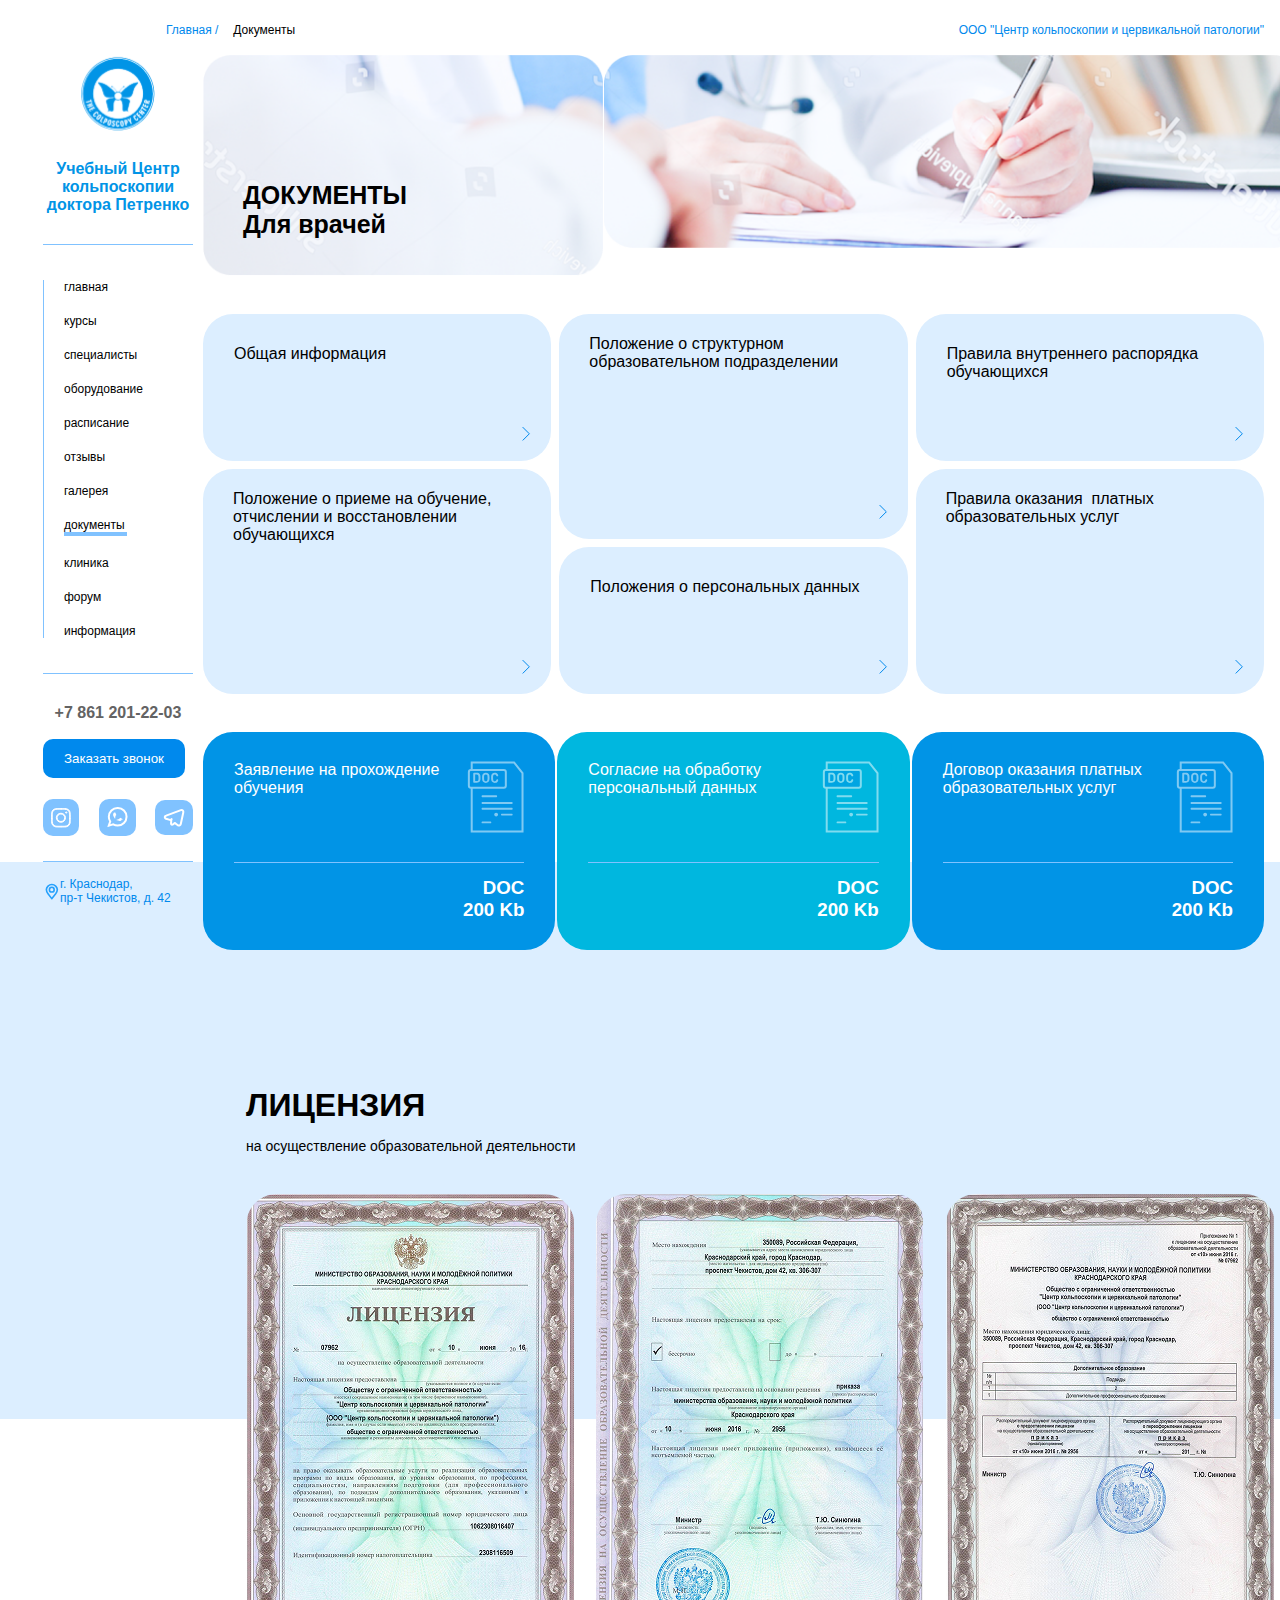
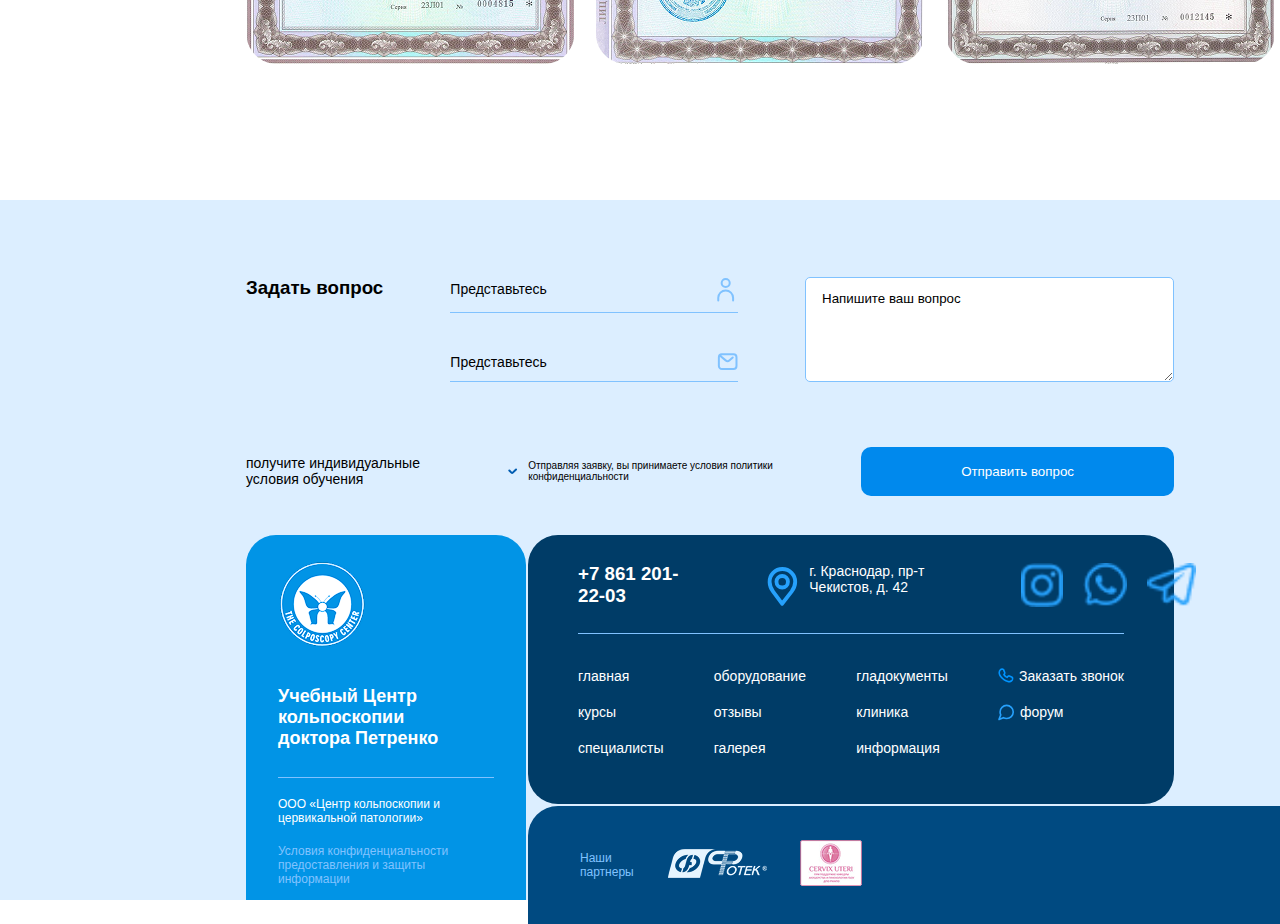
<file: SERTIFICATES/index.html>
<!DOCTYPE html>
<html lang="en">
  <head>
    <meta charset="UTF-8" />
    <meta name="viewport" content="width=device-width, initial-scale=1.0" />
    <title>Document</title>
    <link rel="stylesheet" href="style.css" />
  </head>
  <body>
    <!-- HEADER -->
    <header>
      <div class="container">
        <div class="header__wrapper">
          <div class="header__link-wrapper">
            <a class="header__link1" href="#">Главная / </a>
            <a class="header__link2" href="#">Документы</a>
          </div>
          <a class="header__link3" href="#"
            >ООО "Центр кольпоскопии и цервикальной патологии"</a
          >
        </div>
      </div>
    </header>
    <!-- ASIDE -->
    <aside>
      <div class="aside__logo">
        <a href="#">
          <img src="./media/image 1.svg" alt="logo" />
        </a>
        <h3 class="aside__title">
          Учебный Центр кольпоскопии доктора Петренко
        </h3>
      </div>
      <ul class="aside__pages">
        <li><a href="">главная </a></li>
        <li><a href="">курсы </a></li>
        <li><a href="">специалисты </a></li>
        <li><a href="">оборудование </a></li>
        <li><a href="">расписание</a></li>
        <li><a href="">отзывы </a></li>
        <li><a href="#">галерея </a></li>
        <li><a href="#">документы </a></li>
        <li><a href="#">клиника </a></li>
        <li><a href="#">форум </a></li>
        <li><a href="#">информация</a></li>
      </ul>
      <p class="aside__number">+7 861 201-22-03</p>
      <button class="aside__button">Заказать звонок</button>
      <div class="aside__icon-wrapper">
        <a href="#"
          ><img class="aside__icon" src="./media/Group 77.svg" alt="icon"
        /></a>
        <a href="#"
          ><img class="aside__icon" src="./media/Vector.svg" alt="icon"
        /></a>
        <a href="#"
          ><img class="aside__icon" src="./media/Vector (1).svg" alt="icon"
        /></a>
      </div>
      <div class="aside__lacation">
        <img src="./media/Group 240.svg" alt="icon" />
        <p>
          г. Краснодар, <br />
          пр-т Чекистов, д. 42
        </p>
      </div>
    </aside>
    <!-- HOME -->
    <section class="home">
      <div class="container">
        <div class="home__img-wrapper">
          <img class="home__img1" src="./media/image 65.png" alt="img" />
          <img class="home__img2" src="./media/image 64.png" alt="img" />
          <h1 class="home__img-text">
            ДОКУМЕНТЫ <br />
            Для врачей
          </h1>
        </div>

        <div class="home__information-wrapper">
          <div class="home__information1">
            Общая информация
            <img
              class="home__information-icon"
              src="./media/Rectangle 390.svg"
              alt="icon"
            />
          </div>
          <div class="home__information2">
            Положение о структурном образовательном подразделении
            <img
              class="home__information-icon"
              src="./media/Rectangle 390.svg"
              alt="icon"
            />
          </div>
          <div class="home__information3">
            Правила внутреннего распорядка обучающихся
            <img
              class="home__information-icon"
              src="./media/Rectangle 390.svg"
              alt="icon"
            />
          </div>
          <div class="home__information4">
            Положение о приеме на обучение, отчислении и восстановлении
            обучающихся
            <img
              class="home__information-icon"
              src="./media/Rectangle 390.svg"
              alt="icon"
            />
          </div>
          <div class="home__information5">
            Положения о персональных данных
            <img
              class="home__information-icon"
              src="./media/Rectangle 390.svg"
              alt="icon"
            />
          </div>
          <div class="home__information6">
            Правила оказания  платных образовательных услуг
            <img
              class="home__information-icon"
              src="./media/Rectangle 390.svg"
              alt="icon"
            />
          </div>
        </div>

        <div class="home__card-wrapper">
          <div class="home__card1">
            <div class="home__card-inner">
              <p>Заявление на прохождение обучения</p>
              <img src="./media/Group 296.svg" alt="icon" />
            </div>
            <div>
              <h3 class="home__card-num">DOC <br />200 Kb</h3>
            </div>
          </div>
          <div class="home__card2">
            <div class="home__card-inner">
              <p>Согласие на обработку персональный данных</p>
              <img src="./media/Group 296.svg" alt="icon" />
            </div>
            <div>
              <h3 class="home__card-num">DOC <br />200 Kb</h3>
            </div>
          </div>
          <div class="home__card3">
            <div class="home__card-inner">
              <p>Договор оказания платных образовательных услуг</p>
              <img src="./media/Group 296.svg" alt="icon" />
            </div>
            <div>
              <h3 class="home__card-num">DOC <br />200 Kb</h3>
            </div>
          </div>
        </div>
      </div>
    </section>
    <!-- LICENSE -->
    <section class="license">
      <div class="container">
        <div class="license__texts">
          <h1>ЛИЦЕНЗИЯ</h1>
          <p>на осуществление образовательной деятельности</p>
        </div>
        <div class="license__wrapper">
          <img src="./media/image 66.png" alt="img" />
          <img src="./media/image 67.png" alt="img" />
          <img src="./media/image 68.png" alt="img" />
        </div>
      </div>
    </section>
    <!-- FOOTER -->
    <footer>
      <div class="container">
        <div class="footer__wrapper">
          <h3>Задать вопрос</h3>
          <div class="footer__inner">
            <div class="footer__text">
              <p>Представьтесь</p>
              <img src="./media/Group 213.svg" alt="icon" />
            </div>
            <div class="footer__text">
              <p>Представьтесь</p>
              <img src="./media/Rectangle 331.svg" alt="icon" />
            </div>
          </div>
          <textarea name="text" cols="40" id="">Напишите ваш вопрос</textarea>
        </div>
        <div class="footer__wrapp">
          <p>получите индивидуальные <br />условия обучения</p>
          <div class="footer__wrapp-text">
            <img src="./media/Rectangle 97.svg" alt="icon" />
            <p>
              Отправляя заявку, вы принимаете условия политики<br />
              конфиденциальности
            </p>
          </div>
          <button>Отправить вопрос</button>
        </div>
        <div class="footer__card-wrapper">
          <div class="footer__card1">
            <img src="./media/image 1.png" alt="img" />
            <h3>
              Учебный Центр кольпоскопии <br />
              доктора Петренко
            </h3>
            <p>ООО «Центр кольпоскопии и цервикальной патологии»</p>
            <p>Условия конфиденциальности предоставления и защиты информации</p>
          </div>
          <div>
            <div class="footer__card2">
              <div class="footer__card2-wrapper">
                <h3>+7 861 201-22-03</h3>
                <div class="footer__card2-location">
                  <img src="./media/Group 240.svg" alt="icon" />
                  <p>г. Краснодар, пр-т Чекистов, д. 42</p>
                </div>
                <div class="footer__card2-icon">
                  <img src="./media/Group 143.png" alt="icon" />
                  <img src="./media/Group 171.png" alt="icon" />
                  <img src="./media/Group 172.png" alt="icon" />
                </div>
              </div>
              <div class="footer__card2-inner">
                <div>
                  <a href="#">главная </a>
                  <a href="#">курсы </a>
                  <a href="#">специалисты </a>
                </div>
                <div>
                  <a href="#">оборудование </a>
                  <a href="#">отзывы </a>
                  <a href="#">галерея </a>
                </div>
                <div>
                  <a href="#">гладокументы </a>
                  <a href="#">клиника </a>
                  <a href="#">информация</a>
                </div>
                <div>
                  <div class="footer__card2-wrapp">
                    <img src="./media/Group 174.svg" alt="" />
                    <p>Заказать звонок</p>
                  </div>
                  <div class="footer__card2-wrapp">
                    <img src="./media/Ellipse 73.svg" alt="" />
                    <p>форум</p>
                  </div>
                </div>
              </div>
            </div>
            <div class="footer__card3">
              <p>
                Наши <br />
                партнеры
              </p>
              <div>
                <img src="./media/image 13.png" alt="img" />
              </div>
              <div>
                <img src="./media/image 62.png" alt="img" />
              </div>
            </div>
          </div>
        </div>
      </div>
    </footer>
  </body>
</html>
</file>
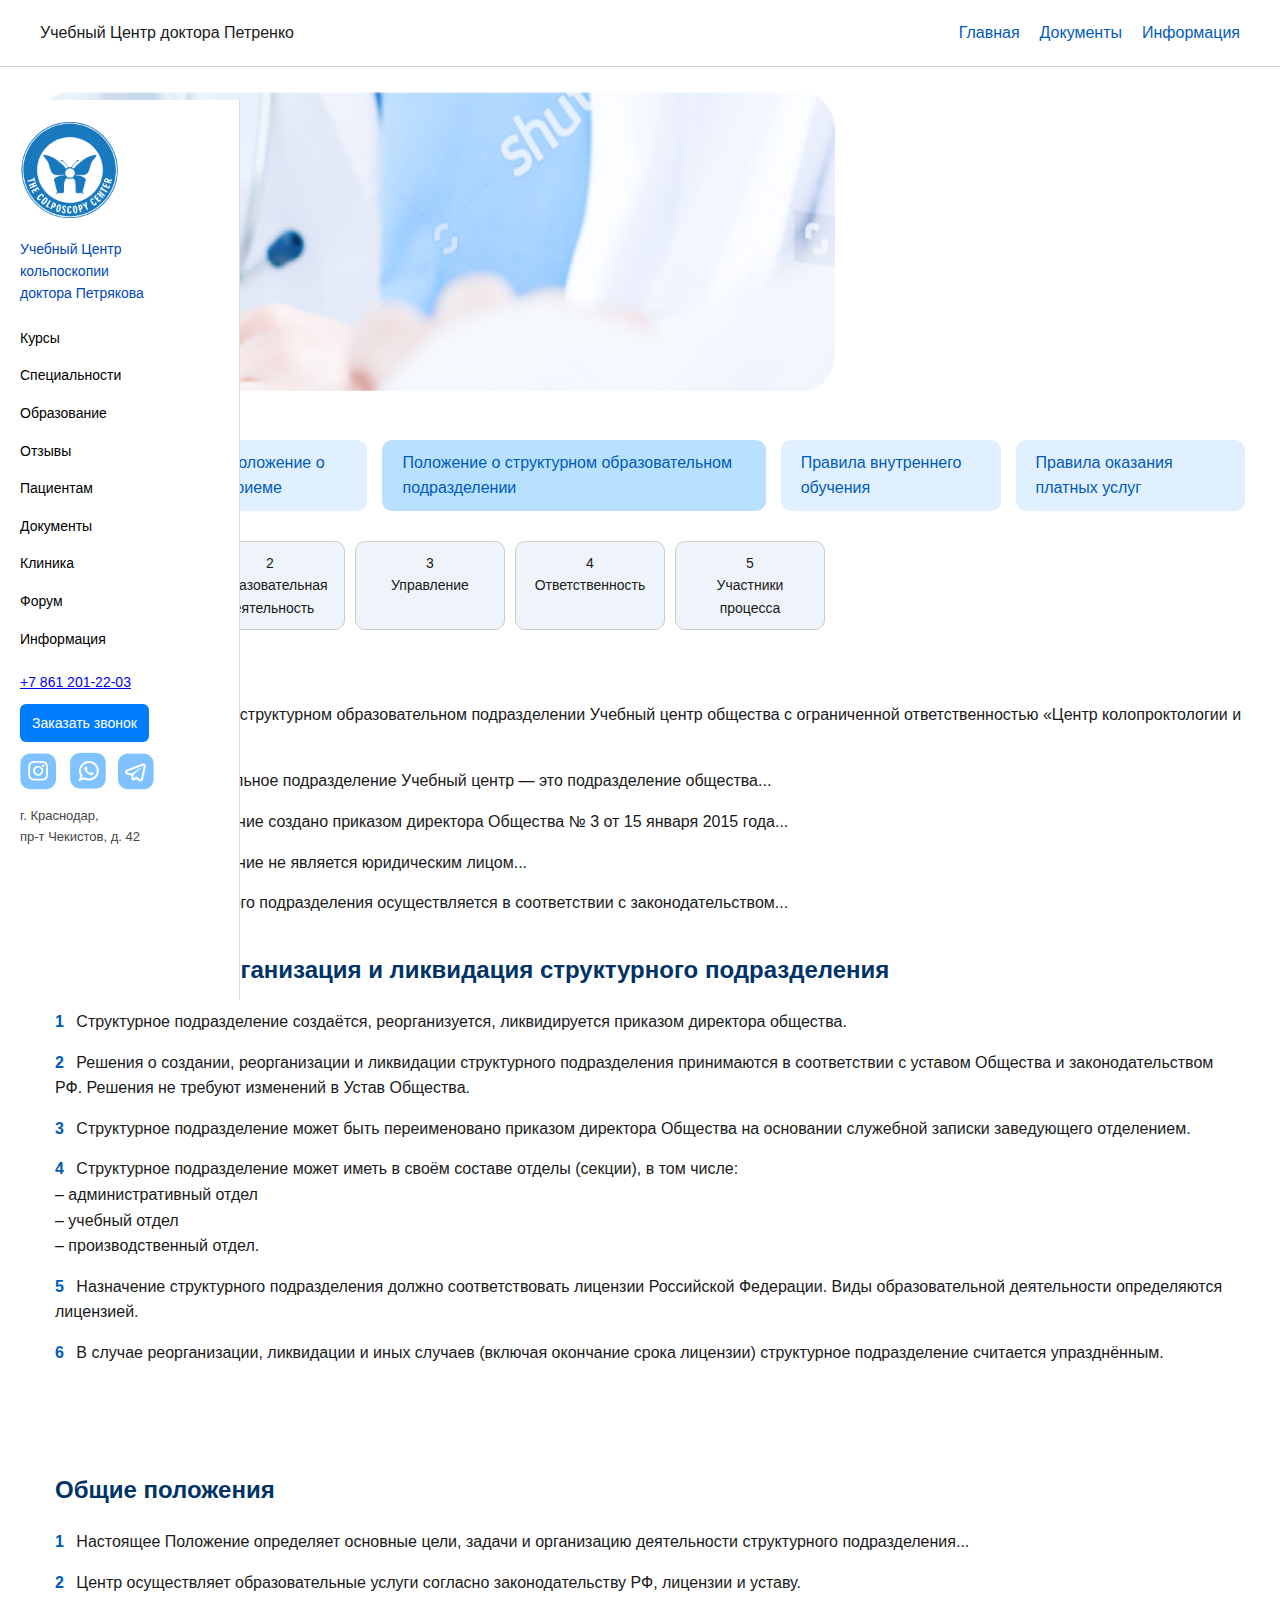
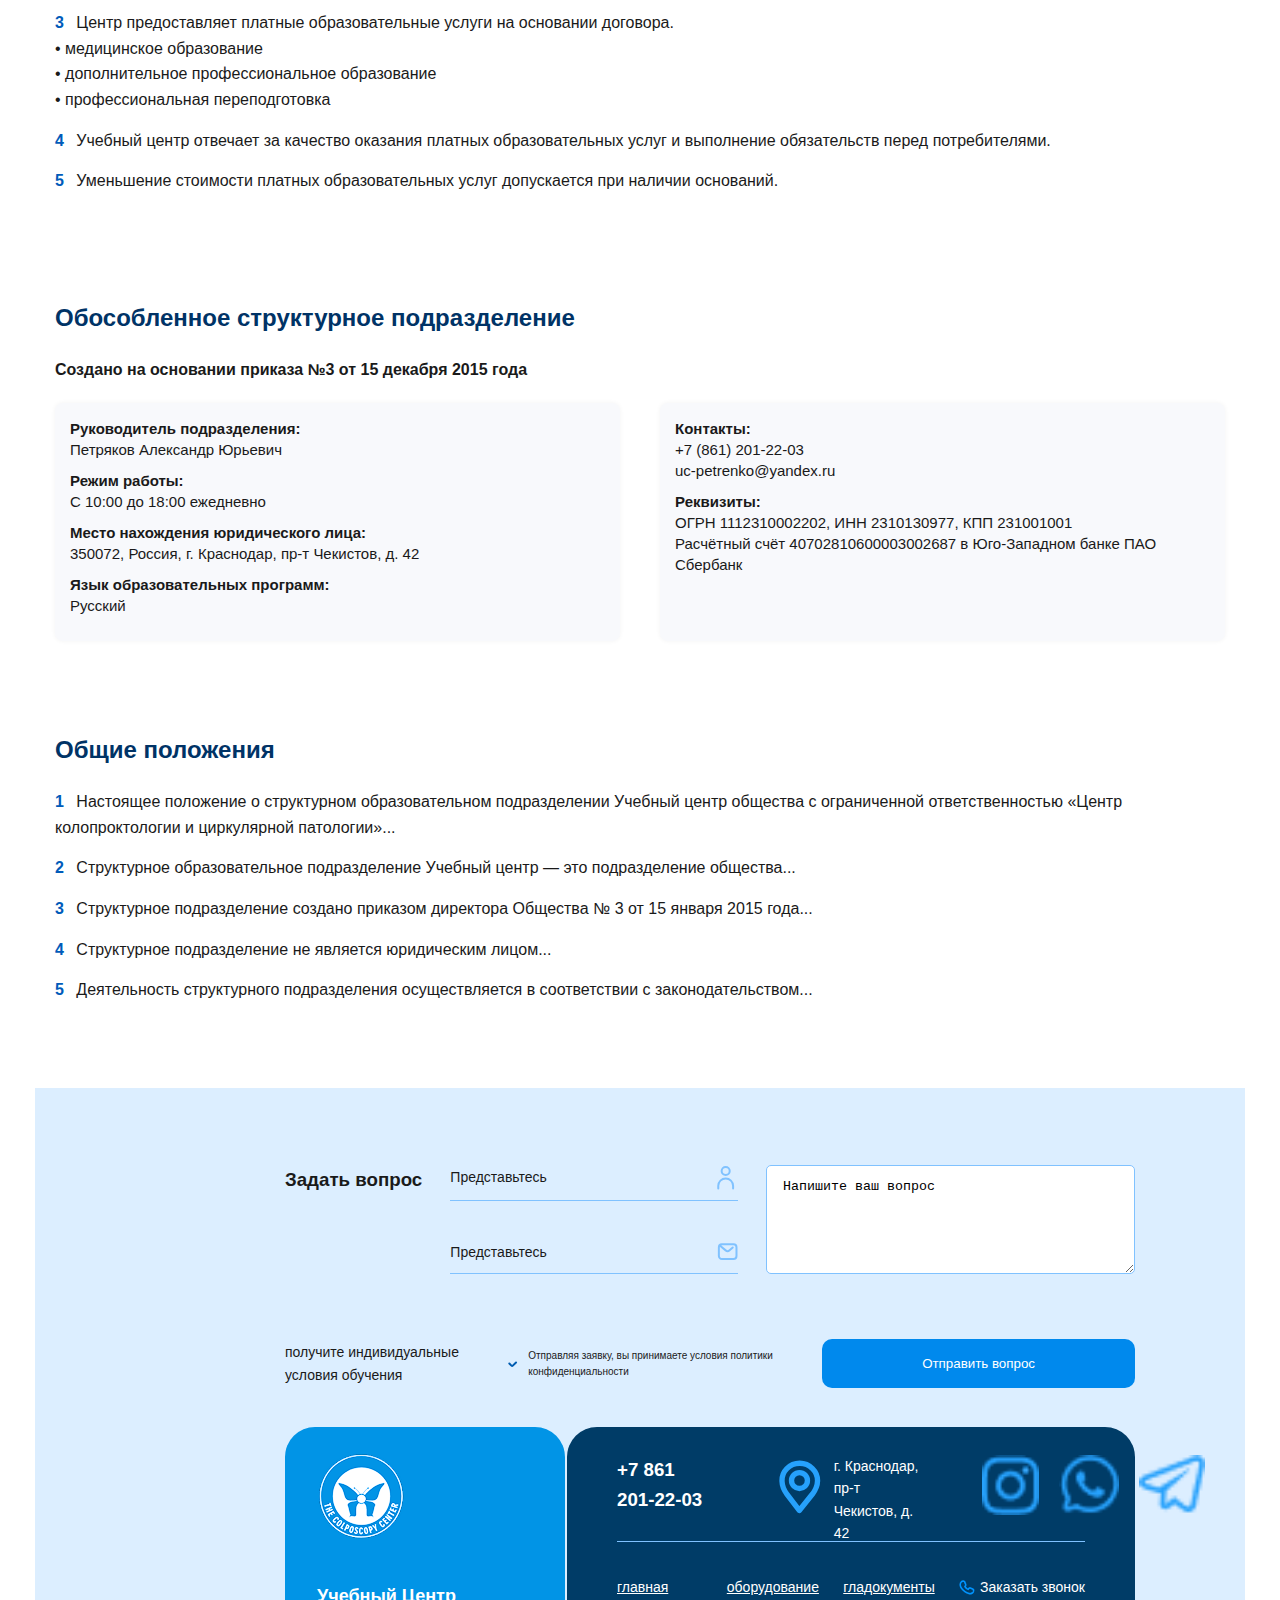
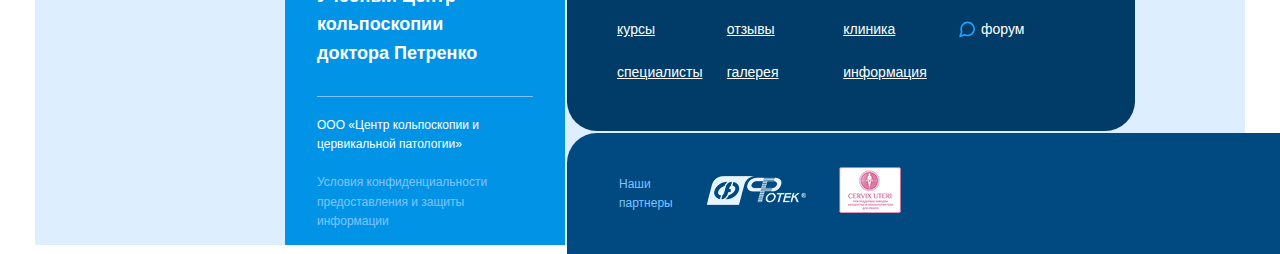
<file: Jaxongir/single_doc.html>
<!DOCTYPE html>
<html lang="en">
<head>
    <meta charset="UTF-8">
    <meta name="viewport" content="width=device-width, initial-scale=1.0">
    <title>Document</title>
    <link rel="stylesheet" href="main1.css">
</head>
<body>
    <header>
    <div>Учебный Центр доктора Петренко</div>
    <nav>
      <ul>
        <li><a href="#">Главная</a></li>
        <li><a href="#">Документы</a></li>
        <li><a href="#">Информация</a></li>
      </ul>
    </nav>
  </header>
<div class="container">
<aside class="sidebar">
      <div class="sidebar__top">
        <img src="assets/aside-logo.png" alt="Логотип" class="sidebar__logo" />
        <div class="sidebar__title">
          <p>Учебный Центр</p>
          <p>кольпоскопии<br />доктора Петрякова</p>
        </div>
      </div>

      <nav class="sidebar__nav">
        <ul class="sidebar__menu">
          <li class="sidebar__item"><a href="#">Курсы</a></li>
          <li class="sidebar__item sidebar__item--dropdown">
            <a href="#">Специальности</a>
          </li>
          <li class="sidebar__item"><a href="#">Образование</a></li>
          <li class="sidebar__item"><a href="#">Отзывы</a></li>
          <li class="sidebar__item"><a href="#">Пациентам</a></li>
          <li class="sidebar__item"><a href="#">Документы</a></li>
          <li class="sidebar__item"><a href="#">Клиника</a></li>
          <li class="sidebar__item"><a href="#">Форум</a></li>
          <li class="sidebar__item"><a href="#">Информация</a></li>
        </ul>
      </nav>

      <div class="sidebar__contact">
        <a href="tel:+78612012203" class="sidebar__phone">+7 861 201-22-03</a>
        <a href="#" class="sidebar__btn">Заказать звонок</a>
        <div class="sidebar__socials">
          <a href="#"><img src="assets/instagram-whatsapp.png" alt="Instagram" /></a>
          <a href="#"><img src="assets/telegram.png" alt="Telegram" /></a>
        </div>
        <address class="sidebar__address">
          г. Краснодар,<br />пр-т Чекистов, д. 42
        </address>
      </div>
    </aside>

  <main class="main">
    <div class="hero">
      <div class="hero-text">
        <br>
        <img src="assets/image 64 (1).png" alt="" style="width: 800px; height: 300px;">
      </div>
    </div>

    <div class="tabs">
      <div>Общая информация</div>
      <div>Положение о приеме</div>
      <div class="active">Положение о структурном образовательном подразделении</div>
      <div>Правила внутреннего обучения</div>
      <div>Правила оказания платных услуг</div>
    </div>

    <div class="table-of-contents">
      <div>1<br>Создание и регистрация</div>
      <div>2<br>Образовательная деятельность</div>
      <div>3<br>Управление</div>
      <div>4<br>Ответственность</div>
      <div>5<br>Участники процесса</div>
    </div>

    <div class="section-title">Общие положения</div>

    <div class="content-block"><span>1</span>Настоящее положение о структурном образовательном подразделении Учебный центр общества с ограниченной ответственностью «Центр колопроктологии и циркулярной патологии»...</div>
    <div class="content-block"><span>2</span>Структурное образовательное подразделение Учебный центр — это подразделение общества...</div>
    <div class="content-block"><span>3</span>Структурное подразделение создано приказом директора Общества № 3 от 15 января 2015 года...</div>
    <div class="content-block"><span>4</span>Структурное подразделение не является юридическим лицом...</div>
    <div class="content-block"><span>5</span>Деятельность структурного подразделения осуществляется в соответствии с законодательством...</div>
  </main>
  <section class="section">
  <h2>Создание, реорганизация и ликвидация структурного подразделения</h2>
  <div class="content-block"><span>1</span> Структурное подразделение создаётся, реорганизуется, ликвидируется приказом директора общества.</div>
  <div class="content-block"><span>2</span> Решения о создании, реорганизации и ликвидации структурного подразделения принимаются в соответствии с уставом Общества и законодательством РФ. Решения не требуют изменений в Устав Общества.</div>
  <div class="content-block"><span>3</span> Структурное подразделение может быть переименовано приказом директора Общества на основании служебной записки заведующего отделением.</div>
  <div class="content-block"><span>4</span> Структурное подразделение может иметь в своём составе отделы (секции), в том числе: <br> – административный отдел <br> – учебный отдел <br> – производственный отдел.</div>
  <div class="content-block"><span>5</span> Назначение структурного подразделения должно соответствовать лицензии Российской Федерации. Виды образовательной деятельности определяются лицензией.</div>
  <div class="content-block"><span>6</span> В случае реорганизации, ликвидации и иных случаев (включая окончание срока лицензии) структурное подразделение считается упразднённым.</div>
</section>

<section class="section">
  <h2>Общие положения</h2>
  <div class="content-block"><span>1</span> Настоящее Положение определяет основные цели, задачи и организацию деятельности структурного подразделения...</div>
  <div class="content-block"><span>2</span> Центр осуществляет образовательные услуги согласно законодательству РФ, лицензии и уставу.</div>
  <div class="content-block"><span>3</span> Центр предоставляет платные образовательные услуги на основании договора. <br> • медицинское образование <br> • дополнительное профессиональное образование <br> • профессиональная переподготовка</div>
  <div class="content-block"><span>4</span> Учебный центр отвечает за качество оказания платных образовательных услуг и выполнение обязательств перед потребителями.</div>
  <div class="content-block"><span>5</span> Уменьшение стоимости платных образовательных услуг допускается при наличии оснований.</div>
</section>

<section class="section">
  <h2>Обособленное структурное подразделение</h2>
  <p><strong>Создано на основании приказа №3 от 15 декабря 2015 года</strong></p>
  <div class="content-columns">
    <div>
      <p><strong>Руководитель подразделения:</strong><br> Петряков Александр Юрьевич</p>
      <p><strong>Режим работы:</strong><br> С 10:00 до 18:00 ежедневно</p>
      <p><strong>Место нахождения юридического лица:</strong><br> 350072, Россия, г. Краснодар, пр-т Чекистов, д. 42</p>
      <p><strong>Язык образовательных программ:</strong><br> Русский</p>
    </div>
    <div>
      <p><strong>Контакты:</strong><br> +7 (861) 201-22-03<br> uc-petrenko@yandex.ru</p>
      <p><strong>Реквизиты:</strong><br> ОГРН 1112310002202, ИНН 2310130977, КПП 231001001<br> Расчётный счёт 40702810600003002687 в Юго-Западном банке ПАО Сбербанк</p>
    </div>
  </div>
</section>

<section class="section">
  <h2>Общие положения</h2>
  <div class="content-block"><span>1</span> Настоящее положение о структурном образовательном подразделении Учебный центр общества с ограниченной ответственностью «Центр колопроктологии и циркулярной патологии»...</div>
  <div class="content-block"><span>2</span> Структурное образовательное подразделение Учебный центр — это подразделение общества...</div>
  <div class="content-block"><span>3</span> Структурное подразделение создано приказом директора Общества № 3 от 15 января 2015 года...</div>
  <div class="content-block"><span>4</span> Структурное подразделение не является юридическим лицом...</div>
  <div class="content-block"><span>5</span> Деятельность структурного подразделения осуществляется в соответствии с законодательством...</div>
</section>
<footer>
      <div class="container">
        <div class="footer__wrapper">
          <h3>Задать вопрос</h3>
          <div class="footer__inner">
            <div class="footer__text">
              <p>Представьтесь</p>
              <img src="assets/Group 213.svg" alt="icon" />
            </div>
            <div class="footer__text">
              <p>Представьтесь</p>
              <img src="assets/Rectangle 331.svg" alt="icon" />
            </div>
          </div>
          <textarea name="text" cols="40" id="">Напишите ваш вопрос</textarea>
        </div>
        <div class="footer__wrapp">
          <p>получите индивидуальные <br />условия обучения</p>
          <div class="footer__wrapp-text">
            <img src="assets/Rectangle 97.svg" alt="icon" />
            <p>
              Отправляя заявку, вы принимаете условия политики<br />
              конфиденциальности
            </p>
          </div>
          <button>Отправить вопрос</button>
        </div>
        <div class="footer__card-wrapper">
          <div class="footer__card1">
            <img src="assets/image 1.png" alt="img" />
            <h3>
              Учебный Центр кольпоскопии <br />
              доктора Петренко
            </h3>
            <p>ООО «Центр кольпоскопии и цервикальной патологии»</p>
            <p>Условия конфиденциальности предоставления и защиты информации</p>
          </div>
          <div>
            <div class="footer__card2">
              <div class="footer__card2-wrapper">
                <h3>+7 861 201-22-03</h3>
                <div class="footer__card2-location">
                  <img src="assets/Group 240.svg" alt="icon" />
                  <p>г. Краснодар, пр-т Чекистов, д. 42</p>
                </div>
                <div class="footer__card2-icon">
                  <img src="assets/Group 143.png" alt="icon" />
                  <img src="assets/Group 171.png" alt="icon" />
                  <img src="assets/Group 172.png" alt="icon" />
                </div>
              </div>
              <div class="footer__card2-inner">
                <div>
                  <a href="#">главная </a>
                  <a href="#">курсы </a>
                  <a href="#">специалисты </a>
                </div>
                <div>
                  <a href="#">оборудование </a>
                  <a href="#">отзывы </a>
                  <a href="#">галерея </a>
                </div>
                <div>
                  <a href="#">гладокументы </a>
                  <a href="#">клиника </a>
                  <a href="#">информация</a>
                </div>
                <div>
                  <div class="footer__card2-wrapp">
                    <img src="assets/Group 174.svg" alt="" />
                    <p>Заказать звонок</p>
                  </div>
                  <div class="footer__card2-wrapp">
                    <img src="assets/Ellipse 73.svg" alt="" />
                    <p>форум</p>
                  </div>
                </div>
              </div>
            </div>
            <div class="footer__card3">
              <p>
                Наши <br />
                партнеры
              </p>
              <div>
                <img src="assets/image 13.png" alt="img" />
              </div>
              <div>
                <img src="assets/image 62.png" alt="img" />
              </div>
            </div>
          </div>
        </div>
      </div>
    </footer>
</div>
</body>
</html>
</file>
<file: SERTIFICATES/style.css>
* {
  box-sizing: border-box;
  margin: 0;
  padding: 0;
  font-family: sans-serif;
}

.container {
  max-width: 1300px;
  margin: 0 auto;
  padding: 0 16px;
}

/* HEADER */
header {
  padding: 23px 0 18px;
}

.header__wrapper {
  display: flex;
  justify-content: space-between;
  margin-left: 150px;
}

.header__link-wrapper {
  display: flex;
  gap: 15px;
  font-size: 12px;
}

.header__link1 {
  color: #0089ed;
}

.header__link2 {
  color: black;
}

.header__link3 {
  font-size: 12px;
  color: #0089ed;
}

a {
  text-decoration: none;
}

li {
  list-style: none;
}

/* ASIDE */
aside {
  max-width: 170px;
  padding: 0 10px;
  float: left;
  margin-left: 33px;
}

.aside__logo {
  text-align: center;
}

.aside__title {
  font-size: 16px;
  font-weight: 700;
  color: #0194e6;
  padding: 24px 0 30px;
  border-bottom: 1px solid #80c2ff;
}

.aside__pages {
  margin: 35px 0;
  border-left: 1px solid #80c2ff;
  padding-left: 20px;
}

.aside__pages a {
  color: #000000;
}

.aside__pages li {
  margin-bottom: 20px;
  font-size: 12px;
}

.aside__pages li:nth-child(8) {
  border-bottom: 4px solid #80c2ff;
  width: 63px;
}

.aside__number {
  font-weight: 700;
  color: #636363;
  padding-top: 30px;
  border-top: 1px solid #80c2ff;
  text-align: center;
}

.aside__button {
  background-color: #0089ed;
  border: 0;
  color: white;
  border-radius: 10px;
  padding: 12px 21px;
  cursor: pointer;
  margin: 17px 0 21px;
  text-align: center;
}

.aside__icon-wrapper {
  display: flex;
  align-items: center;
  justify-content: space-between;
  padding-bottom: 21px;
}

.aside__icon {
  background-color: #80c2ff;
  padding: 8px;
  border-radius: 10px;
}

.aside__lacation {
  display: flex;
  font-size: 12px;
  color: #0089ed;
  padding-top: 15px;
  border-top: 1px solid #80c2ff;
}

/* HOME */
.home__img-wrapper {
  display: flex;
  display: grid;
  grid-template-columns: 1fr 2fr;
  position: relative;
}

.home__img1 {
  max-width: 400px;
}

.home__img2 {
  max-width: 700px;
}

.home__img-text {
  font-size: 25px;
  font-weight: 600;
  position: absolute;
  bottom: 37px;
  left: 40px;
}

.home__information-wrapper {
  display: grid;
  grid-template-columns: repeat(6, 1fr);
  grid-template-rows: repeat(5, 1fr);
  gap: 8px;
  padding: 38px 0;
}

.home__information1 {
  grid-column: span 2 / span 2;
  grid-row: span 2 / span 2;
  background-color: #dceeff;
  padding: 31px 31px 98px;
  border-radius: 30px;
  position: relative;
}

.home__information2 {
  grid-column: span 2 / span 2;
  grid-row: span 3 / span 3;
  grid-column-start: 3;
  background-color: #dceeff;
  padding: 21px 30px;
  border-radius: 30px;
  position: relative;
}

.home__information3 {
  grid-column: span 2 / span 2;
  grid-row: span 2 / span 2;
  grid-column-start: 5;
  background-color: #dceeff;
  padding: 31px;
  border-radius: 30px;
  position: relative;
}

.home__information4 {
  grid-column: span 2 / span 2;
  grid-row: span 3 / span 3;
  grid-row-start: 3;
  background-color: #dceeff;
  padding: 21px 30px;
  border-radius: 30px;
  position: relative;
}

.home__information5 {
  grid-column: span 2 / span 2;
  grid-row: span 2 / span 2;
  grid-column-start: 3;
  grid-row-start: 4;
  background-color: #dceeff;
  padding: 31px;
  border-radius: 30px;
  position: relative;
}

.home__information6 {
  grid-column: span 2 / span 2;
  grid-row: span 3 / span 3;
  grid-column-start: 5;
  grid-row-start: 3;
  background-color: #dceeff;
  padding: 21px 30px;
  border-radius: 30px;
  position: relative;
}

.home__information-icon {
  position: absolute;
  bottom: 20px;
  right: 20px;
}

.home__card-wrapper {
  display: flex;
  justify-content: space-between;
  gap: 2px;
  color: white;
  display: grid;
  grid-template-columns: 1fr 1fr 1fr;
}

.home__card1 {
  background-color: #0194e6;
  padding: 29px 31px;
  border-radius: 30px;
}
.home__card2 {
  background-color: #00b7df;
  padding: 29px 31px;
  border-radius: 30px;
}
.home__card3 {
  background-color: #0194e6;
  padding: 29px 31px;
  border-radius: 30px;
}

.home__card-inner {
  display: flex;
  padding-bottom: 29px;
  border-bottom: 1px solid #80c2ff;
}

.home__card-num {
  text-align: end;
  padding-top: 14px;
}

/* LICESE */
.license {
  background-color: #dceeff;
  padding: 225px 230px;
  width: 100%;
  position: absolute;
  top: 862px;
  right: 0;
  z-index: -1;
}

.license__texts p {
  font-size: 14px;
  margin: 14px 0 40px;
}

.license__texts h1 {
  font-weight: 600;
}
.license__wrapper {
  display: flex;
  gap: 20px;
  position: absolute;
}

/* FOOTER */
footer {
  margin-top: 850px;
  background-color: #dceeff;
  padding: 77px 90px 0 230px;
}

.footer__wrapper {
  display: flex;
  justify-content: space-between;
}

.footer__text {
  display: flex;
  align-items: center;
  font-size: 14px;
  padding-bottom: 10px;
  border-bottom: 1px solid #80c2ff;
  gap: 170px;
}

.footer__text:first-child {
  margin-bottom: 40px;
}

textarea {
  padding: 13px 16px;
  border: 1px solid #80c2ff;
  border-radius: 5px;
}

.footer__wrapp {
  display: flex;
  justify-content: space-between;
  align-items: center;
  padding: 65px 0 39px;
}

.footer__wrapp > p {
  font-size: 14px;
}

.footer__wrapp-text > p {
  font-size: 10px;
}

.footer__wrapp-text {
  display: flex;
  gap: 10px;
}

.footer__wrapp button {
  background-color: #0089ed;
  color: white;
  padding: 17px 100px;
  border-radius: 10px;
  border: 0;
  cursor: pointer;
}

.footer__card-wrapper {
  display: flex;
  gap: 2px;
}

.footer__card1 {
  max-width: 280px;
  background-color: #0194e6;
  padding: 25px 32px 6px;
  border-radius: 30px 30px 0 0;
  color: white;
}

.footer__card1 h3 {
  font-weight: 700;
  font-size: 18px;
  padding: 34px 0 28px;
  border-bottom: 1px solid #80c2ff;
}

.footer__card1 p {
  font-size: 12px;
  margin: 19px 0 8px;
}

.footer__card1 p:last-child {
  color: #81c3ff;
  font-size: 12px;
}

.footer__card2 {
  background-color: #003c67;
  max-width: 780px;
  padding: 28px 50px;
  border-radius: 30px;
  color: white;
}

.footer__card2-wrapper {
  display: flex;
  justify-content: space-between;
  gap: 60px;
  padding-bottom: 26px;
  border-bottom: 1px solid #80c2ff;
}

.footer__card2-location {
  display: flex;
  gap: 7px;
  font-size: 14px;
}

.footer__card2-icon {
  display: flex;
  gap: 20px;
}

.footer__card2-inner {
  display: flex;
  padding-top: 34px;
  justify-content: space-between;
}

.footer__card2-inner a {
  color: white;
  display: block;
  padding-bottom: 20px;
  font-size: 14px;
}

.footer__card2-wrapp {
  display: flex;
  align-items: center;
  gap: 5px;
  padding-bottom: 20px;
  font-size: 14px;
}

.footer__card3 {
  background-color: #004a81;
  padding: 34px 52px;
  border-radius: 30px 0 0 0;
  color: #80c2ff;
  font-size: 12px;
  display: flex;
  gap: 33px;
  align-items: center;
  margin-top: 2px;
  width: 820px;
  position: absolute;
}
</file>
<file: Jaxongir/main1.css>
* {
      margin: 0;
      padding: 0;
      box-sizing: border-box;
    }
    .container {
  max-width: 1250px;
  margin: 0 auto;
  padding: 0 20px;
}

    body {
      font-family: Arial, sans-serif;
      background-color: #fff;
      color: #1a1a1a;
      line-height: 1.6;
    }

    header {
      display: flex;
      align-items: center;
      justify-content: space-between;
      padding: 20px 40px;
      background: white;
      border-bottom: 1px solid #ccc;
    }

    nav ul {
      list-style: none;
      display: flex;
      gap: 20px;
    }

    nav ul li a {
      text-decoration: none;
      color: #005bba;
    }

    .sidebar {
      width: 200px;
      background-color: #f7f7f7;
      padding: 20px;
      position: fixed;
      top: 100px;
      left: 0;
      height: 100%;
    }

    .hero {
      display: flex;
      gap: 40px;
      align-items: center;
      margin-bottom: 40px;
    }

    .hero-text {
      flex: 1;
    }

    .hero h1 {
      font-size: 24px;
      font-weight: bold;
      margin-bottom: 10px;
    }

    .tabs {
      display: flex;
      gap: 15px;
      margin-bottom: 30px;
    }

    .tabs div {
      background: #e0f0ff;
      padding: 10px 20px;
      border-radius: 10px;
      color: #005bba;
      cursor: pointer;
    }

    .tabs .active {
      background-color: #b8e0ff;
    }

    .table-of-contents {
      display: flex;
      gap: 10px;
      margin-bottom: 30px;
    }

    .table-of-contents div {
      background-color: #eef4f9;
      padding: 10px;
      border-radius: 10px;
      font-size: 14px;
      width: 150px;
      text-align: center;
      border: 1px solid #ccc;
    }

    .section-title {
      font-size: 20px;
      font-weight: bold;
      margin-bottom: 10px;
    }

    .content-block {
      margin-bottom: 20px;
    }

    .content-block span {
      font-weight: bold;
      color: #005bba;
      margin-right: 10px;
    }

.sidebar {
  width: 240px;
  background-color: #fff;
  border-right: 1px solid #ddd;
  padding: 20px;
  flex-shrink: 0;
}

.sidebar__logo {
  width: 100px;
  margin-bottom: 10px;
}

.sidebar__title {
  font-size: 14px;
  color: #0047bb;
  margin-bottom: 20px;
}

.sidebar__menu {
  list-style: none;
  margin-bottom: 20px;
  display: block;
}

.sidebar__item {
  margin-bottom: 12px;
}

.sidebar__item a {
  color: #000;
  text-decoration: none;
  font-size: 14px;
}

.sidebar__contact {
  font-size: 14px;
  color: #000;
}

.sidebar__btn {
  display: inline-block;
  margin-top: 10px;
  background: #007dfc;
  color: #fff;
  padding: 8px 12px;
  border-radius: 6px;
  text-decoration: none;
}

.sidebar__socials a {
  display: inline-block;
  margin-right: 8px;
  margin-top: 10px;
}

.sidebar__address {
  margin-top: 10px;
  font-style: normal;
  font-size: 13px;
  color: #444;  
}
@media (max-width: 1024px) {
  .main {
    margin-left: 0;
    padding: 20px;
  }

  .sidebar {
    position: relative;
    width: 100%;
    top: 0;
    height: auto;
    padding: 20px;
  }

  .sidebar__top,
  .sidebar__nav,
  .sidebar__contact {
    display: flex;
    flex-direction: column;
    align-items: center;
    text-align: center;
  }

  .sidebar__menu {
    padding-left: 0;
  }

  .hero {
    flex-direction: column;
    align-items: center;
    text-align: center;
  }

  .tabs,
  .table-of-contents {
    flex-direction: column;
    align-items: center;
    gap: 10px;
  }

  .tabs div,
  .table-of-contents div {
    width: 90%;
    text-align: center;
  }
}

@media (max-width: 600px) {
  header {
    flex-direction: column;
    text-align: center;
    gap: 10px;
  }

  nav ul {
    flex-direction: column;
    align-items: center;
    gap: 10px;
  }

  .sidebar__btn {
    display: inline-block;
    margin: 10px 0;
  }

  .sidebar__socials {
    display: flex;
    gap: 10px;
    justify-content: center;
  }

  .content-block {
    font-size: 15px;
  }

  .hero h1 {
    font-size: 20px;
  }

  .tabs div,
  .table-of-contents div {
    font-size: 14px;
  }
}

.section {
  margin-bottom: 50px;
  padding: 20px;
}

.section h2 {
  font-size: 24px;
  margin-bottom: 20px;
  color: #003366;
}

.content-block {
  margin-bottom: 15px;
  font-size: 16px;
  line-height: 1.6;
}

.content-block span {
  font-weight: bold;
  color: #005bba;
  margin-right: 8px;
}

.content-columns {
  display: flex;
  justify-content: space-between;
  gap: 40px;
  margin-top: 20px;
  flex-wrap: wrap;
}

.content-columns div {
  flex: 1 1 45%;
  background-color: #f8f9fc;
  padding: 15px;
  border-radius: 8px;
  box-shadow: 0 0 5px rgba(0,0,0,0.05);
}

.content-columns p {
  margin-bottom: 10px;
  font-size: 15px;
  line-height: 1.4;
}

/* RESPONSIVE MEDIA QUERIES */
@media (max-width: 768px) {
  .section h2 {
    font-size: 20px;
  }

  .content-columns {
    flex-direction: column;
    gap: 20px;
  }

  .content-columns div {
    width: 100%;
  }

  .content-block {
    font-size: 15px;
  }
}

@media (max-width: 480px) {
  .section {
    padding: 15px;
  }

  .content-block {
    font-size: 14px;
  }

  .section h2 {
    font-size: 18px;
  }

  .content-columns div {
    padding: 10px;
    font-size: 14px;
  }
}

/* FOOTER */
footer {
  background-color: #dceeff;
  padding: 77px 90px 0 230px;
}

.footer__wrapper {
  display: flex;
  justify-content: space-between;
}

.footer__text {
  display: flex;
  align-items: center;
  font-size: 14px;
  padding-bottom: 10px;
  border-bottom: 1px solid #80c2ff;
  gap: 170px;
}

.footer__text:first-child {
  margin-bottom: 40px;
}

textarea {
  padding: 13px 16px;
  border: 1px solid #80c2ff;
  border-radius: 5px;
}

.footer__wrapp {
  display: flex;
  justify-content: space-between;
  align-items: center;
  padding: 65px 0 39px;
}

.footer__wrapp > p {
  font-size: 14px;
}

.footer__wrapp-text > p {
  font-size: 10px;
}

.footer__wrapp-text {
  display: flex;
  gap: 10px;
}

.footer__wrapp button {
  background-color: #0089ed;
  color: white;
  padding: 17px 100px;
  border-radius: 10px;
  border: 0;
  cursor: pointer;
}

.footer__card-wrapper {
  display: flex;
  gap: 2px;
}

.footer__card1 {
  max-width: 280px;
  background-color: #0194e6;
  padding: 25px 32px 6px;
  border-radius: 30px 30px 0 0;
  color: white;
}

.footer__card1 h3 {
  font-weight: 700;
  font-size: 18px;
  padding: 34px 0 28px;
  border-bottom: 1px solid #80c2ff;
}

.footer__card1 p {
  font-size: 12px;
  margin: 19px 0 8px;
}

.footer__card1 p:last-child {
  color: #81c3ff;
  font-size: 12px;
}

.footer__card2 {
  background-color: #003c67;
  max-width: 780px;
  padding: 28px 50px;
  border-radius: 30px;
  color: white;
}

.footer__card2-wrapper {
  display: flex;
  justify-content: space-between;
  gap: 60px;
  padding-bottom: 26px;
  border-bottom: 1px solid #80c2ff;
}

.footer__card2-location {
  display: flex;
  gap: 7px;
  font-size: 14px;
}

.footer__card2-icon {
  display: flex;
  gap: 20px;
}

.footer__card2-inner {
  display: flex;
  padding-top: 34px;
  justify-content: space-between;
}

.footer__card2-inner a {
  color: white;
  display: block;
  padding-bottom: 20px;
  font-size: 14px;
}

.footer__card2-wrapp {
  display: flex;
  align-items: center;
  gap: 5px;
  padding-bottom: 20px;
  font-size: 14px;
}

.footer__card3 {
  background-color: #004a81;
  padding: 34px 52px;
  border-radius: 30px 0 0 0;
  color: #80c2ff;
  font-size: 12px;
  display: flex;
  gap: 33px;
  align-items: center;
  margin-top: 2px;
  width: 820px;
  position: absolute;
}

@media (max-width: 1024px) {
  footer {
    padding: 50px 40px 0 40px;
  }

  .footer__wrapper {
    flex-direction: column;
    gap: 30px;
  }

  .footer__wrapp {
    flex-direction: column;
    align-items: flex-start;
    gap: 20px;
  }

  .footer__wrapp button {
    padding: 14px 50px;
    width: 100%;
  }

  .footer__card-wrapper {
    flex-direction: column;
    gap: 20px;
  }

  .footer__card1,
  .footer__card2,
  .footer__card3 {
    max-width: 100%;
  }

  .footer__card2-wrapper {
    flex-direction: column;
    gap: 20px;
  }

  .footer__card2-inner {
    flex-wrap: wrap;
    gap: 20px;
  }

  .footer__card3 {
    flex-direction: column;
    align-items: flex-start;
    position: static;
    width: 100%;
  }
}

@media (max-width: 768px) {
  .footer__text {
    flex-direction: column;
    gap: 10px;
  }

  .footer__wrapp-text {
    flex-direction: column;
    gap: 8px;
  }

  .footer__card2-wrapper {
    padding: 0;
  }

  .footer__card2-inner {
    flex-direction: column;
    gap: 15px;
  }

  .footer__card2-location,
  .footer__card2-icon {
    flex-wrap: wrap;
  }

  .footer__card2-wrapp {
    gap: 10px;
  }

  .footer__card3 {
    padding: 20px;
    gap: 15px;
  }

  .footer__card3 img {
    max-width: 80px;
  }
}

@media (max-width: 480px) {
  footer {
    padding: 30px 20px 0;
  }

  .footer__text {
    font-size: 13px;
    gap: 5px;
  }

  .footer__wrapp > p {
    font-size: 12px;
  }

  .footer__wrapp-text > p {
    font-size: 10px;
  }

  .footer__wrapp button {
    font-size: 14px;
    padding: 12px 30px;
  }

  textarea {
    font-size: 14px;
    width: 100%;
  }

  .footer__card1 h3 {
    font-size: 16px;
  }

  .footer__card1 p {
    font-size: 11px;
  }

  .footer__card2 {
    padding: 20px;
  }

  .footer__card2-location,
  .footer__card2-icon {
    flex-direction: column;
    align-items: flex-start;
    font-size: 13px;
  }

  .footer__card2-inner a {
    font-size: 13px;
    padding-bottom: 15px;
  }

  .footer__card2-wrapp {
    font-size: 13px;
  }

  .footer__card3 {
    font-size: 11px;
  }
}
</file>
